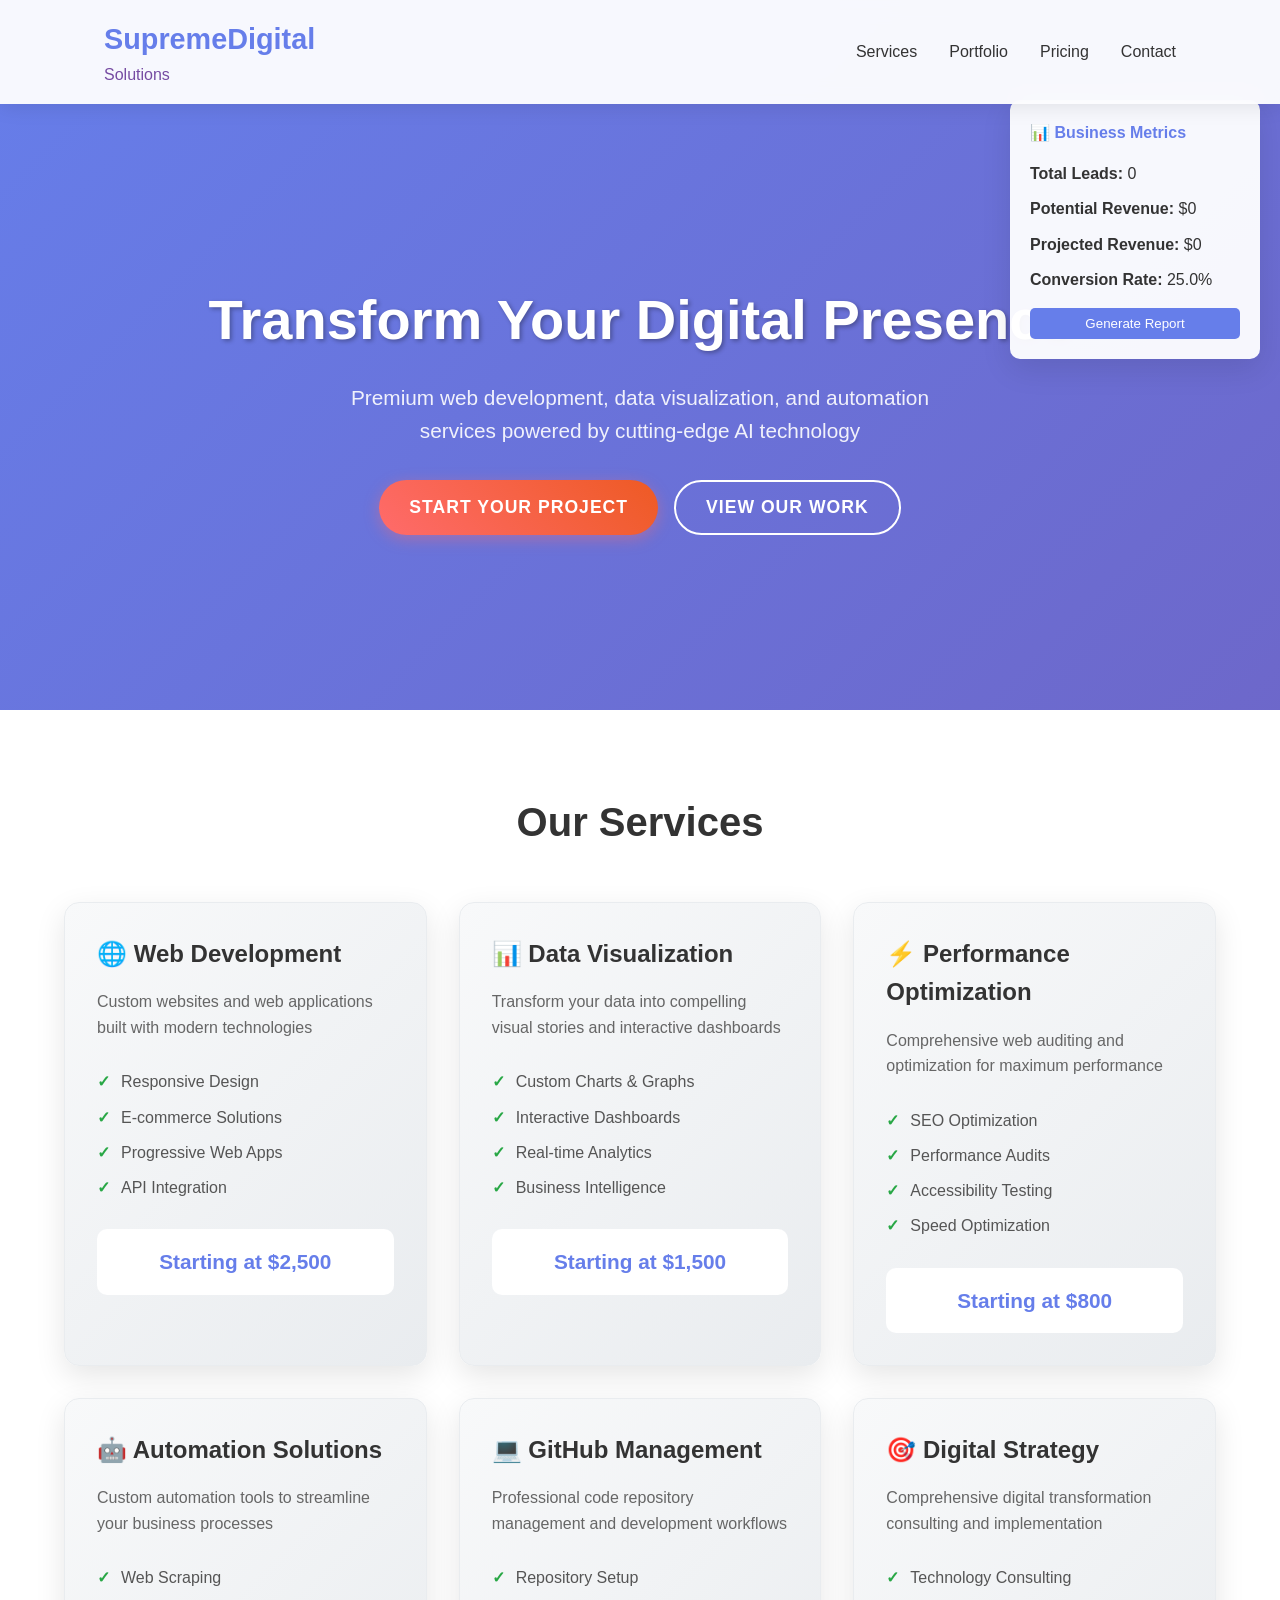
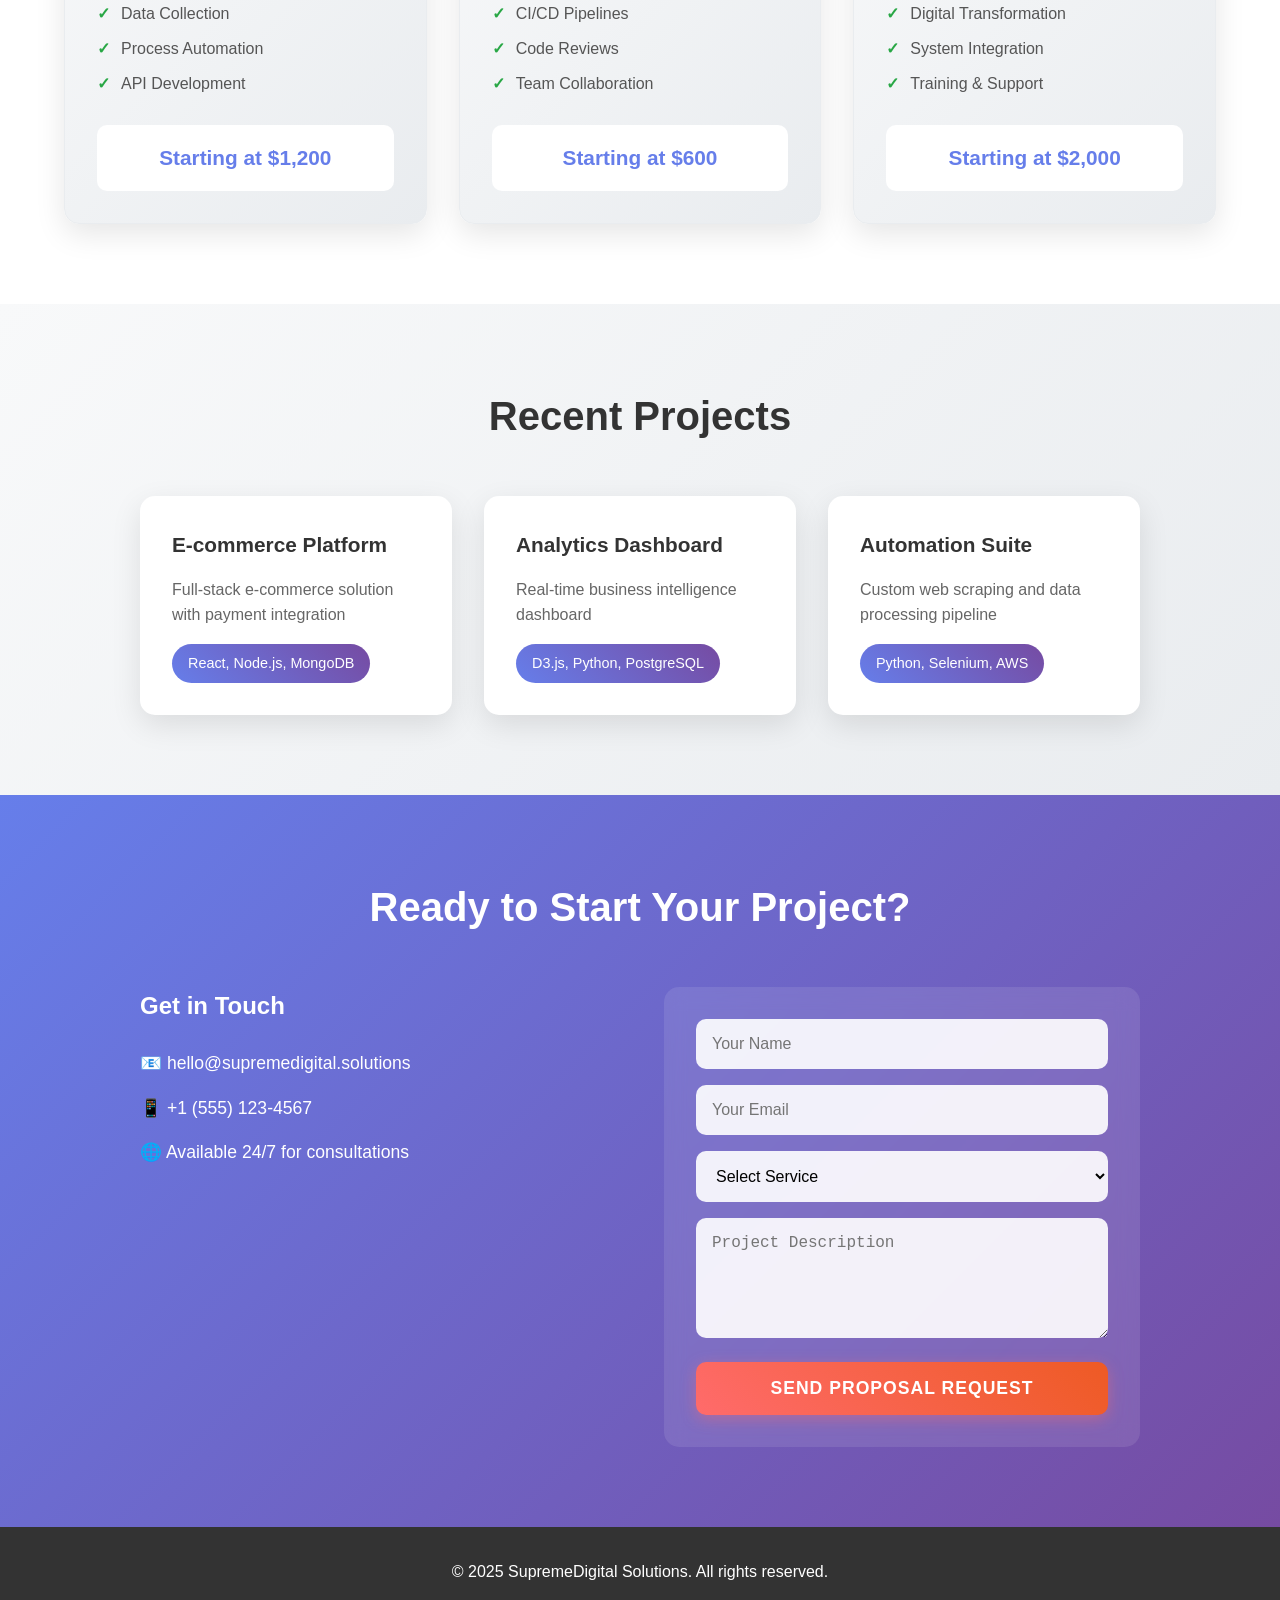
<file: index.html>
<!DOCTYPE html>
<html lang="en">
<head>
    <meta charset="UTF-8">
    <meta name="viewport" content="width=device-width, initial-scale=1.0">
    <title>SupremeDigital Solutions - Premium Digital Services</title>
    <link rel="stylesheet" href="styles.css">
</head>
<body>
    <header>
        <nav>
            <div class="logo">
                <h1>SupremeDigital</h1>
                <span>Solutions</span>
            </div>
            <ul class="nav-links">
                <li><a href="#services">Services</a></li>
                <li><a href="#portfolio">Portfolio</a></li>
                <li><a href="#pricing">Pricing</a></li>
                <li><a href="#contact">Contact</a></li>
            </ul>
        </nav>
    </header>

    <main>
        <section class="hero">
            <div class="hero-content">
                <h2>Transform Your Digital Presence</h2>
                <p>Premium web development, data visualization, and automation services powered by cutting-edge AI technology</p>
                <div class="cta-buttons">
                    <button class="btn-primary" onclick="openContactForm()">Start Your Project</button>
                    <button class="btn-secondary" onclick="viewPortfolio()">View Our Work</button>
                </div>
            </div>
        </section>

        <section id="services" class="services">
            <h2>Our Services</h2>
            <div class="service-grid">
                <div class="service-card">
                    <h3>🌐 Web Development</h3>
                    <p>Custom websites and web applications built with modern technologies</p>
                    <ul>
                        <li>Responsive Design</li>
                        <li>E-commerce Solutions</li>
                        <li>Progressive Web Apps</li>
                        <li>API Integration</li>
                    </ul>
                    <div class="price">Starting at $2,500</div>
                </div>

                <div class="service-card">
                    <h3>📊 Data Visualization</h3>
                    <p>Transform your data into compelling visual stories and interactive dashboards</p>
                    <ul>
                        <li>Custom Charts & Graphs</li>
                        <li>Interactive Dashboards</li>
                        <li>Real-time Analytics</li>
                        <li>Business Intelligence</li>
                    </ul>
                    <div class="price">Starting at $1,500</div>
                </div>

                <div class="service-card">
                    <h3>⚡ Performance Optimization</h3>
                    <p>Comprehensive web auditing and optimization for maximum performance</p>
                    <ul>
                        <li>SEO Optimization</li>
                        <li>Performance Audits</li>
                        <li>Accessibility Testing</li>
                        <li>Speed Optimization</li>
                    </ul>
                    <div class="price">Starting at $800</div>
                </div>

                <div class="service-card">
                    <h3>🤖 Automation Solutions</h3>
                    <p>Custom automation tools to streamline your business processes</p>
                    <ul>
                        <li>Web Scraping</li>
                        <li>Data Collection</li>
                        <li>Process Automation</li>
                        <li>API Development</li>
                    </ul>
                    <div class="price">Starting at $1,200</div>
                </div>

                <div class="service-card">
                    <h3>💻 GitHub Management</h3>
                    <p>Professional code repository management and development workflows</p>
                    <ul>
                        <li>Repository Setup</li>
                        <li>CI/CD Pipelines</li>
                        <li>Code Reviews</li>
                        <li>Team Collaboration</li>
                    </ul>
                    <div class="price">Starting at $600</div>
                </div>

                <div class="service-card">
                    <h3>🎯 Digital Strategy</h3>
                    <p>Comprehensive digital transformation consulting and implementation</p>
                    <ul>
                        <li>Technology Consulting</li>
                        <li>Digital Transformation</li>
                        <li>System Integration</li>
                        <li>Training & Support</li>
                    </ul>
                    <div class="price">Starting at $2,000</div>
                </div>
            </div>
        </section>

        <section id="portfolio" class="portfolio">
            <h2>Recent Projects</h2>
            <div class="portfolio-grid">
                <div class="portfolio-item">
                    <h4>E-commerce Platform</h4>
                    <p>Full-stack e-commerce solution with payment integration</p>
                    <div class="tech-stack">React, Node.js, MongoDB</div>
                </div>
                <div class="portfolio-item">
                    <h4>Analytics Dashboard</h4>
                    <p>Real-time business intelligence dashboard</p>
                    <div class="tech-stack">D3.js, Python, PostgreSQL</div>
                </div>
                <div class="portfolio-item">
                    <h4>Automation Suite</h4>
                    <p>Custom web scraping and data processing pipeline</p>
                    <div class="tech-stack">Python, Selenium, AWS</div>
                </div>
            </div>
        </section>

        <section id="contact" class="contact">
            <h2>Ready to Start Your Project?</h2>
            <div class="contact-content">
                <div class="contact-info">
                    <h3>Get in Touch</h3>
                    <p>📧 hello@supremedigital.solutions</p>
                    <p>📱 +1 (555) 123-4567</p>
                    <p>🌐 Available 24/7 for consultations</p>
                </div>
                <form class="contact-form" id="contactForm">
                    <input type="text" placeholder="Your Name" required>
                    <input type="email" placeholder="Your Email" required>
                    <select required title="Select a service">
                        <option value="">Select Service</option>
                        <option value="web-dev">Web Development</option>
                        <option value="data-viz">Data Visualization</option>
                        <option value="optimization">Performance Optimization</option>
                        <option value="automation">Automation Solutions</option>
                        <option value="github">GitHub Management</option>
                        <option value="strategy">Digital Strategy</option>
                    </select>
                    <textarea placeholder="Project Description" rows="4" required></textarea>
                    <button type="submit" class="btn-primary">Send Proposal Request</button>
                </form>
            </div>
        </section>
    </main>

    <footer>
        <p>&copy; 2025 SupremeDigital Solutions. All rights reserved.</p>
    </footer>

    <script src="script.js"></script>
</body>
</html>
</file>
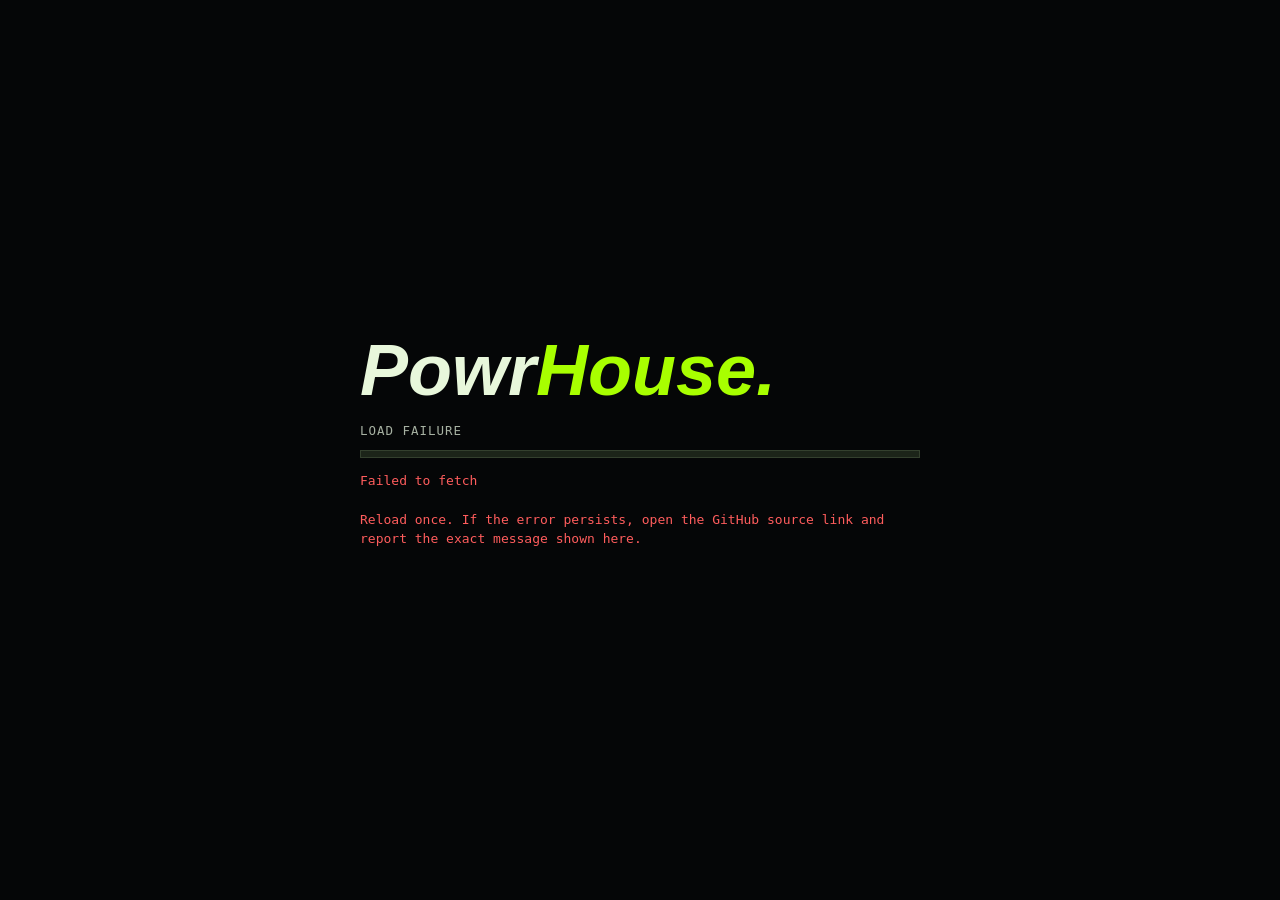
<file: powrhouse-live/index.html>
<!doctype html>
<html lang="en">
<head>
<meta charset="utf-8">
<meta name="viewport" content="width=device-width,initial-scale=1,viewport-fit=cover">
<meta name="theme-color" content="#050607">
<title>PowrHouse — Interactive Experience</title>
<style>
html,body{height:100%;margin:0;background:#050607;color:#e8f7db;font-family:ui-monospace,SFMono-Regular,Menlo,monospace}body{display:grid;place-items:center;overflow:hidden}main{width:min(86vw,560px)}.brand{font:900 clamp(2rem,8vw,4.5rem)/.9 Impact,Haettenschweiler,'Arial Narrow Bold',sans-serif;font-style:italic}.brand span{color:#a8ff00}p{margin:1.25rem 0 .75rem;color:#a7b1a2;letter-spacing:.08em;font-size:.78rem}.track{height:6px;background:#1c2419;overflow:hidden;border:1px solid #34402e}.bar{height:100%;width:0;background:#a8ff00;box-shadow:0 0 18px #a8ff00;transition:width .18s ease}.error{color:#ff5d5d;white-space:pre-wrap;line-height:1.5}a{color:#a8ff00}
</style>
</head>
<body><main><div class="brand">Powr<span>House.</span></div><p id="status">ASSEMBLING CULTIVATION SYSTEM · 0%</p><div class="track"><div id="bar" class="bar"></div></div><pre id="error" class="error" hidden></pre></main>
<script>
(async()=>{
const base='https://raw.githubusercontent.com/SupremeDreamZ/mcp-github-demo/e53b6ff2d4ce7b9b3b985afb57e7aa651c94b3c8/powrhouse-live/payload/';
const files=[base+'01.b64',base+'02.b64',base+'03.b64',base+'04.b64'];
const compressedHash='466efb5117c2e01dec69edc26b0883275106a539c52c32e5af811d32de8225aa',htmlHash='66840bc2adca4f91836f4db1323e3a865d66be70636011501bd4e4a47802ec7d';
const status=document.getElementById('status'),bar=document.getElementById('bar'),errorBox=document.getElementById('error');
const hex=buffer=>[...new Uint8Array(buffer)].map(v=>v.toString(16).padStart(2,'0')).join('');
try{
 if(typeof DecompressionStream==='undefined') throw new Error('This browser does not support the required gzip decoder. Use a current Safari, Chrome, Edge, or Firefox release.');
 let encoded='';
 for(let i=0;i<files.length;i++){
  const response=await fetch(files[i],{cache:'no-store'});
  if(!response.ok)throw new Error(`Payload ${i+1} failed: HTTP ${response.status}`);
  encoded+=(await response.text()).trim();
  const pct=Math.round(((i+1)/files.length)*70);
  status.textContent=`ASSEMBLING CULTIVATION SYSTEM · ${pct}%`;
  bar.style.width=`${pct}%`;
 }
 const raw=atob(encoded),bytes=new Uint8Array(raw.length);
 for(let i=0;i<raw.length;i++)bytes[i]=raw.charCodeAt(i);
 const actualCompressed=hex(await crypto.subtle.digest('SHA-256',bytes));
 if(actualCompressed!==compressedHash)throw new Error(`Compressed payload integrity mismatch. Expected ${compressedHash}, received ${actualCompressed}.`);
 status.textContent='DECOMPRESSING EXPERIENCE · 82%';bar.style.width='82%';
 const stream=new Blob([bytes]).stream().pipeThrough(new DecompressionStream('gzip'));
 const html=await new Response(stream).text();
 const actualHtml=hex(await crypto.subtle.digest('SHA-256',new TextEncoder().encode(html)));
 if(actualHtml!==htmlHash)throw new Error(`Decoded site integrity mismatch. Expected ${htmlHash}, received ${actualHtml}.`);
 status.textContent='SYSTEM VERIFIED · 100%';bar.style.width='100%';
 document.open();document.write(html);document.close();
}catch(error){
 status.textContent='LOAD FAILURE';errorBox.hidden=false;errorBox.textContent=error.message+'\n\nReload once. If the error persists, open the GitHub source link and report the exact message shown here.';
}
})();
</script></body></html>
</file>
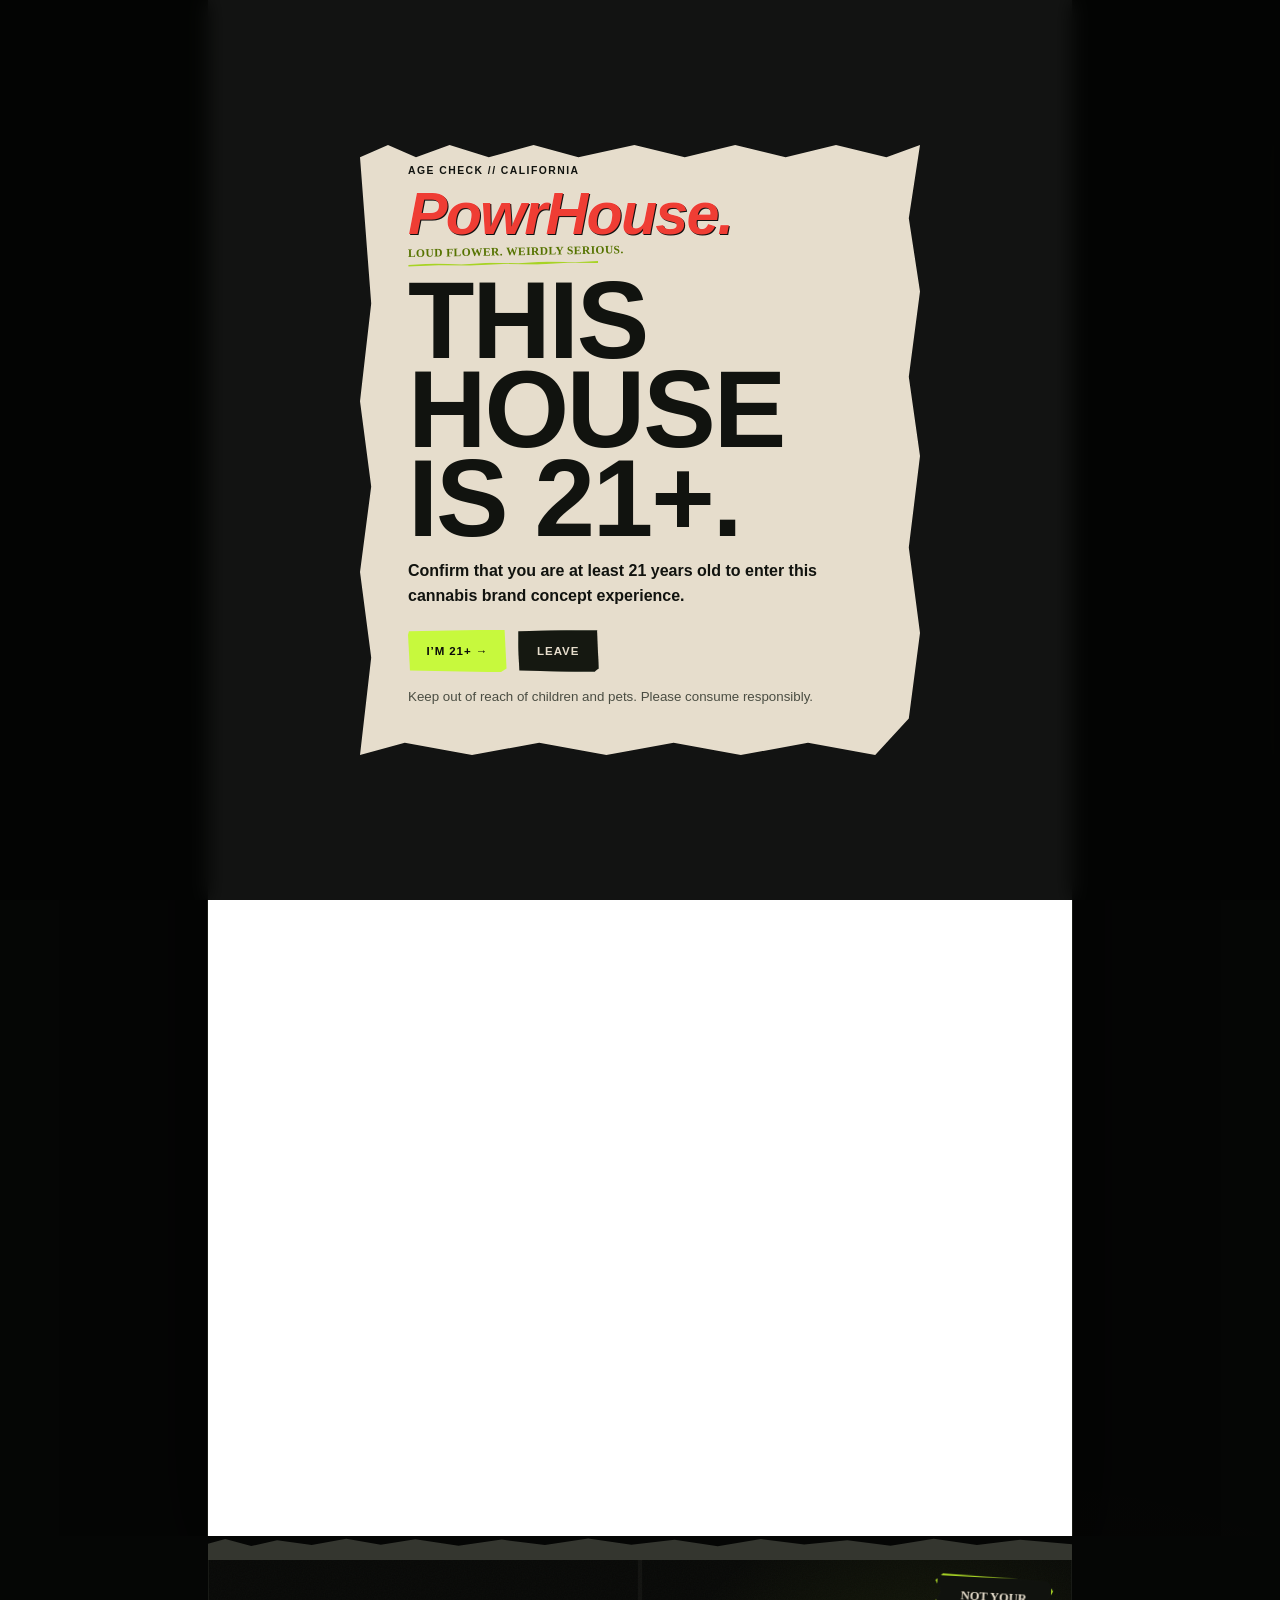
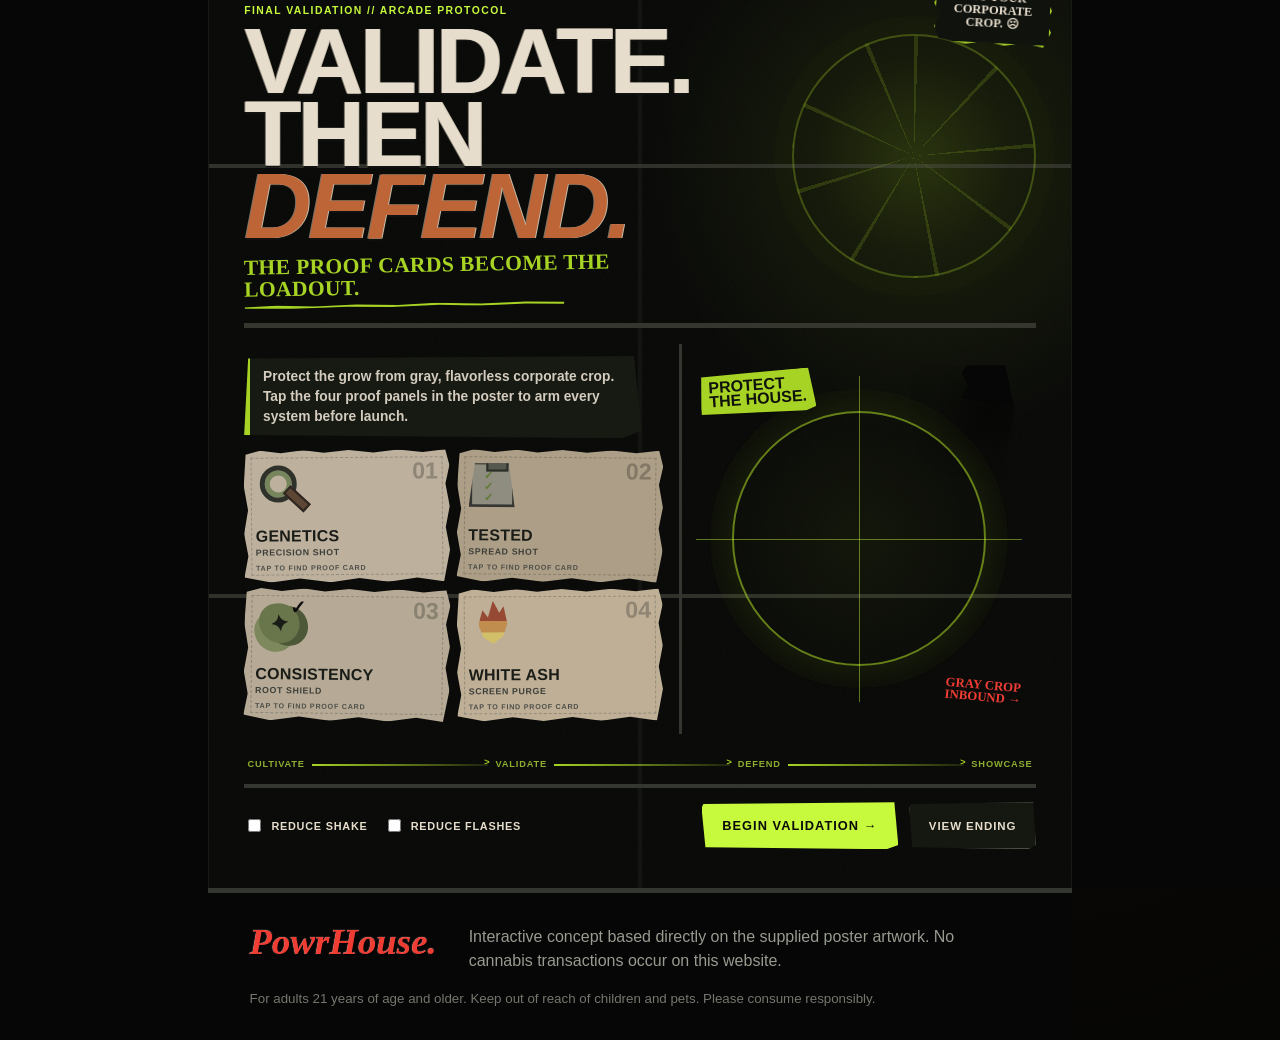
<file: powrhouse-reference-original/index.html>
<!doctype html>
<html lang="en">
<head>
  <meta charset="utf-8">
  <meta name="viewport" content="width=device-width,initial-scale=1,viewport-fit=cover">
  <meta name="theme-color" content="#050605">
  <meta name="description" content="PowrHouse poster-accurate interactive cultivation showcase with a playable validation arcade finale. Adults 21+ only.">
  <title>PowrHouse — Cultivate. Validate. Showcase.</title>
  <style>html{background:#050605}body{visibility:hidden}body.boot-ready{visibility:visible}</style>
  <script>
    window.__POWR_PARTS__ = {
      css: ['parts/css-00.txt','parts/css-01.txt','parts/css-02.txt'],
      js: ['parts/js-00.txt','parts/js-01.txt','parts/js-02.txt','parts/js-03.txt']
    };
    window.__POWR_BOOT__ = (async () => {
      const read = async (path) => {
        const response = await fetch(path, {cache:'no-store'});
        if (!response.ok) throw new Error(`${path} failed with HTTP ${response.status}`);
        return response.text();
      };
      const css = (await Promise.all(window.__POWR_PARTS__.css.map(read))).join('');
      const style = document.createElement('style');
      style.textContent = css;
      document.head.appendChild(style);
      return true;
    })();
  </script>
</head>
<body>
  <a class="skip-link" href="#poster">Skip to poster</a>

  <div class="age-gate" id="ageGate" role="dialog" aria-modal="true" aria-labelledby="ageGateTitle">
    <div class="age-paper">
      <p class="micro">AGE CHECK // CALIFORNIA</p>
      <div class="age-logo" aria-label="PowrHouse">PowrHouse.</div>
      <p class="age-scribble">LOUD FLOWER. WEIRDLY SERIOUS.</p>
      <h1 id="ageGateTitle">THIS HOUSE IS 21+.</h1>
      <p>Confirm that you are at least 21 years old to enter this cannabis brand concept experience.</p>
      <div class="age-actions">
        <button class="paper-button lime" id="ageEnter" type="button">I’M 21+ <span aria-hidden="true">→</span></button>
        <button class="paper-button dark" id="ageLeave" type="button">LEAVE</button>
      </div>
      <small>Keep out of reach of children and pets. Please consume responsibly.</small>
    </div>
  </div>

  <div class="page-progress" aria-hidden="true"><i id="pageProgressFill"></i></div>

  <iframe id="posterVault" src="legacy.html" title="" aria-hidden="true" tabindex="-1" style="position:fixed;left:-10000px;top:-10000px;width:2px;height:2px;opacity:0;pointer-events:none;border:0"></iframe>

  <main>
    <section class="poster-zone" id="poster" tabindex="-1" aria-label="Interactive PowrHouse poster">
      <div class="poster-frame" id="posterFrame">
        <img
          class="poster-image"
          id="posterSource"
          src="[data-uri]"
          width="864"
          height="1536"
          alt="PowrHouse illustrated poster featuring a cannabis cola, cultivation room, proof panels, smoke test, flavor cards, retailer map, and adult-use notice."
        >

        <button class="poster-hotspot cart-hotspot" type="button" data-action="cart" aria-label="Open cart notice"></button>
        <button class="poster-hotspot menu-hotspot" type="button" data-action="menu" aria-label="Open poster navigation"></button>
        <button class="poster-hotspot shop-hotspot" type="button" data-action="shop" aria-label="Jump to flower flavors"></button>
        <button class="poster-hotspot plant-hotspot" type="button" data-action="plant" aria-label="Inspect the hero cannabis cola"></button>
        <button class="poster-hotspot grow-hotspot" type="button" data-action="grow" aria-label="Inspect cultivation methods"></button>
        <button class="poster-hotspot token-hotspot token-genetics" type="button" data-token="genetics" aria-label="Validate genetics"></button>
        <button class="poster-hotspot token-hotspot token-tested" type="button" data-token="tested" aria-label="Validate testing"></button>
        <button class="poster-hotspot token-hotspot token-consistency" type="button" data-token="consistency" aria-label="Validate consistency"></button>
        <button class="poster-hotspot token-hotspot token-burn" type="button" data-token="burn" aria-label="Validate white ash burn"></button>

        <button class="poster-hotspot strain-hotspot strain-1" type="button" data-strain="Purple Splash" aria-label="View Purple Splash flavor card"></button>
        <button class="poster-hotspot strain-hotspot strain-2" type="button" data-strain="Blueberry Pancakes" aria-label="View Blueberry Pancakes flavor card"></button>
        <button class="poster-hotspot strain-hotspot strain-3" type="button" data-strain="Loud Zkittles" aria-label="View Loud Zkittles flavor card"></button>
        <button class="poster-hotspot strain-hotspot strain-4" type="button" data-strain="Gelato Cake" aria-label="View Gelato Cake flavor card"></button>
        <button class="poster-hotspot strain-hotspot strain-5" type="button" data-strain="Durban Dynamite" aria-label="View Durban Dynamite flavor card"></button>
        <button class="poster-hotspot retailer-hotspot" type="button" data-action="retailers" aria-label="Open official PowrHouse website"></button>

        <div class="validation-stamp" id="validationStamp" aria-live="polite" hidden>
          <span id="validationStampCount">0/4</span>
          <strong>VALIDATED</strong>
        </div>
      </div>
    </section>

    <section class="arcade-transition" id="arcade">
      <div class="torn-rule" aria-hidden="true"></div>
      <div class="arcade-intro poster-extension" id="arcadeIntro">
        <header class="arcade-poster-header">
          <div>
            <p class="micro lime-text">FINAL VALIDATION // ARCADE PROTOCOL</p>
            <h2>VALIDATE.<br>THEN <em>DEFEND.</em></h2>
            <p class="scribble-line">THE PROOF CARDS BECOME THE LOADOUT.</p>
          </div>
          <div class="arcade-warning">NOT YOUR<br>CORPORATE<br>CROP. ☹</div>
        </header>

        <div class="arcade-poster-body">
          <div class="loadout-column">
            <p class="arcade-deck-copy">Protect the grow from gray, flavorless corporate crop. Tap the four proof panels in the poster to arm every system before launch.</p>
            <div class="loadout" id="loadout" aria-live="polite">
              <article data-module="genetics" data-scroll-pixel="760" role="button" tabindex="0" aria-label="Return to the genetics proof card in the poster"><i class="loadout-icon icon-genetics" aria-hidden="true"></i><span>01</span><strong>GENETICS</strong><small>Precision shot</small></article>
              <article data-module="tested" data-scroll-pixel="760" role="button" tabindex="0" aria-label="Return to the tested proof card in the poster"><i class="loadout-icon icon-tested" aria-hidden="true"></i><span>02</span><strong>TESTED</strong><small>Spread shot</small></article>
              <article data-module="consistency" data-scroll-pixel="760" role="button" tabindex="0" aria-label="Return to the consistency proof card in the poster"><i class="loadout-icon icon-consistency" aria-hidden="true"></i><span>03</span><strong>CONSISTENCY</strong><small>Root shield</small></article>
              <article data-module="burn" data-scroll-pixel="940" role="button" tabindex="0" aria-label="Return to the white ash proof card in the poster"><i class="loadout-icon icon-burn" aria-hidden="true"></i><span>04</span><strong>WHITE ASH</strong><small>Screen purge</small></article>
            </div>
          </div>

          <div class="arcade-art" aria-hidden="true">
            <div class="arcade-target-label">PROTECT<br>THE HOUSE.</div>
            <div class="poster-crop hero-crop"><img data-poster-copy alt=""></div>
            <div class="crosshair-ring"></div>
            <div class="enemy-stamp">GRAY CROP<br>INBOUND →</div>
          </div>
        </div>

        <div class="validation-path" aria-hidden="true">
          <span>CULTIVATE</span><i></i><span>VALIDATE</span><i></i><span>DEFEND</span><i></i><span>SHOWCASE</span>
        </div>

        <div class="arcade-launch-strip">
          <div class="arcade-options">
            <label><input id="reduceShake" type="checkbox"> REDUCE SHAKE</label>
            <label><input id="reduceFlash" type="checkbox"> REDUCE FLASHES</label>
          </div>
          <div class="arcade-actions">
            <button class="paper-button lime large" id="playGame" type="button">BEGIN VALIDATION <span aria-hidden="true">→</span></button>
            <button class="paper-button dark" id="viewEnding" type="button">VIEW ENDING</button>
          </div>
        </div>
      </div>

      <div class="game-shell" id="gameShell" hidden>
        <canvas id="gameCanvas" aria-label="PowrHouse Validation Defense fixed shooter game"></canvas>

        <div class="game-hud" aria-live="polite">
          <div class="hud-ticket"><small>SCORE</small><strong id="scoreReadout">000000</strong></div>
          <div class="hud-ticket"><small>COMBO</small><strong id="comboReadout">x1</strong></div>
          <div class="hud-ticket"><small>WAVE</small><strong id="waveReadout">1/5</strong></div>
          <div class="hud-meter"><small>HOUSE</small><i><b id="healthBar"></b></i></div>
          <div class="hud-meter ash-meter"><small>WHITE ASH</small><i><b id="ashBar"></b></i></div>
          <button id="pauseGame" type="button" aria-label="Pause game">Ⅱ</button>
          <button id="fullscreenGame" type="button" aria-label="Toggle fullscreen">⛶</button>
          <button id="muteGame" type="button" aria-label="Mute game">◖×</button>
        </div>

        <div class="game-help">
          <span id="weaponReadout">GENETICS // PRECISION</span>
          <small>WASD / ARROWS · SPACE · Q/E · C</small>
        </div>

        <div class="game-edge-copy edge-left" aria-hidden="true">CULTIVATE // VALIDATE</div>
        <div class="game-edge-copy edge-right" aria-hidden="true">LOUD FLOWER // NO GRAY CROP</div>

        <div class="touch-controls" id="touchControls">
          <div class="touch-move" id="touchMove"><span>DRAG TO MOVE<br>AUTO-FIRE</span></div>
          <div class="touch-actions">
            <button id="touchSwitch" type="button">SWITCH</button>
            <button id="touchAsh" type="button">WHITE ASH</button>
          </div>
        </div>

        <div class="game-overlay" id="gameOverlay" hidden></div>
      </div>
    </section>

    <section class="ending poster-extension" id="ending" hidden>
      <div class="ending-heading">
        <p class="micro lime-text">VALIDATION COMPLETE</p>
        <h2>GOOD WEED<br>SHOULD BE <em>GOOD.</em><br>PERIOD.</h2>
        <p class="scribble-line">CULTIVATION. PROOF. BURN. FLAVOR. PEOPLE.</p>
      </div>
      <div class="ending-grid">
        <div class="ending-art" aria-hidden="true">
          <div class="poster-crop storefront-crop"><img data-poster-copy alt=""></div>
          <div class="poster-crop mascot-crop"><img data-poster-copy alt=""></div>
          <div class="ending-note">COME GET<br>LOUD.</div>
        </div>
        <div class="ending-copy">
          <p>The final point is the same one the poster makes: cultivation, proof, burn quality, flavor, and real people all have to agree. One shiny number does not get to run the whole show.</p>
          <div class="ending-stats">
            <span>BEST SCORE <b id="bestScore">000000</b></span>
            <span>HOUSE STATUS <b>STILL WEIRD</b></span>
          </div>
          <button class="paper-button lime" id="restartExperience" type="button">RUN IT BACK <span aria-hidden="true">↑</span></button>
        </div>
      </div>
    </section>
  </main>

  <aside class="poster-menu" id="posterMenu" hidden role="dialog" aria-modal="true" aria-label="Poster navigation">
    <div class="menu-brand">PowrHouse.</div>
    <p class="menu-note">PICK A PANEL. THE POSTER DOES THE REST.</p>
    <button class="menu-close" id="closeMenu" type="button" aria-label="Close menu">×</button>
    <a href="#poster">CULTIVATE.</a>
    <a href="#poster" data-scroll-y="490">GROWN DIFFERENT.</a>
    <a href="#poster" data-scroll-y="760">WHY POWRHOUSE?</a>
    <a href="#poster" data-scroll-y="940">SMOKE DIFFERENT.</a>
    <a href="#poster" data-scroll-y="1125">FLAVOR THAT HITS.</a>
    <a href="#arcade">PLAY THE FINALE.</a>
  </aside>

  <dialog class="strain-dialog" id="strainDialog">
    <button class="dialog-close" id="closeStrain" type="button" aria-label="Close">×</button>
    <p class="micro lime-text">FLAVOR CARD</p>
    <h2 id="strainName">PURPLE SPLASH</h2>
    <p id="strainDescription"></p>
    <div id="strainTags" class="strain-tags"></div>
  </dialog>

  <div class="toast" id="toast" role="status" aria-live="polite" hidden></div>

  <footer>
    <strong>PowrHouse.</strong>
    <p>Interactive concept based directly on the supplied poster artwork. No cannabis transactions occur on this website.</p>
    <small>For adults 21 years of age and older. Keep out of reach of children and pets. Please consume responsibly.</small>
  </footer>

  <noscript><div class="noscript">JavaScript is required for the interactive proof cards and arcade finale.</div></noscript>
  <script>
    window.__POWR_BOOT__.then(async () => {
      const read = async (path) => {
        const response = await fetch(path, {cache:'no-store'});
        if (!response.ok) throw new Error(`${path} failed with HTTP ${response.status}`);
        return response.text();
      };
      const code = (await Promise.all(window.__POWR_PARTS__.js.map(read))).join('');
      const script = document.createElement('script');
      script.textContent = code + '\n//# sourceURL=powrhouse-app.js';
      document.body.appendChild(script);
      document.body.classList.add('boot-ready');
    }).catch((error) => {
      document.body.style.visibility = 'visible';
      document.body.innerHTML = `<main style="max-width:720px;margin:15vh auto;padding:2rem;color:#eee;font:700 16px/1.5 Arial"><h1>THE HOUSE DID NOT LOAD.</h1><p>${error.message}</p><button onclick="location.reload()">RELOAD</button></main>`;
    });
  </script>
</body>
</html>
</file>
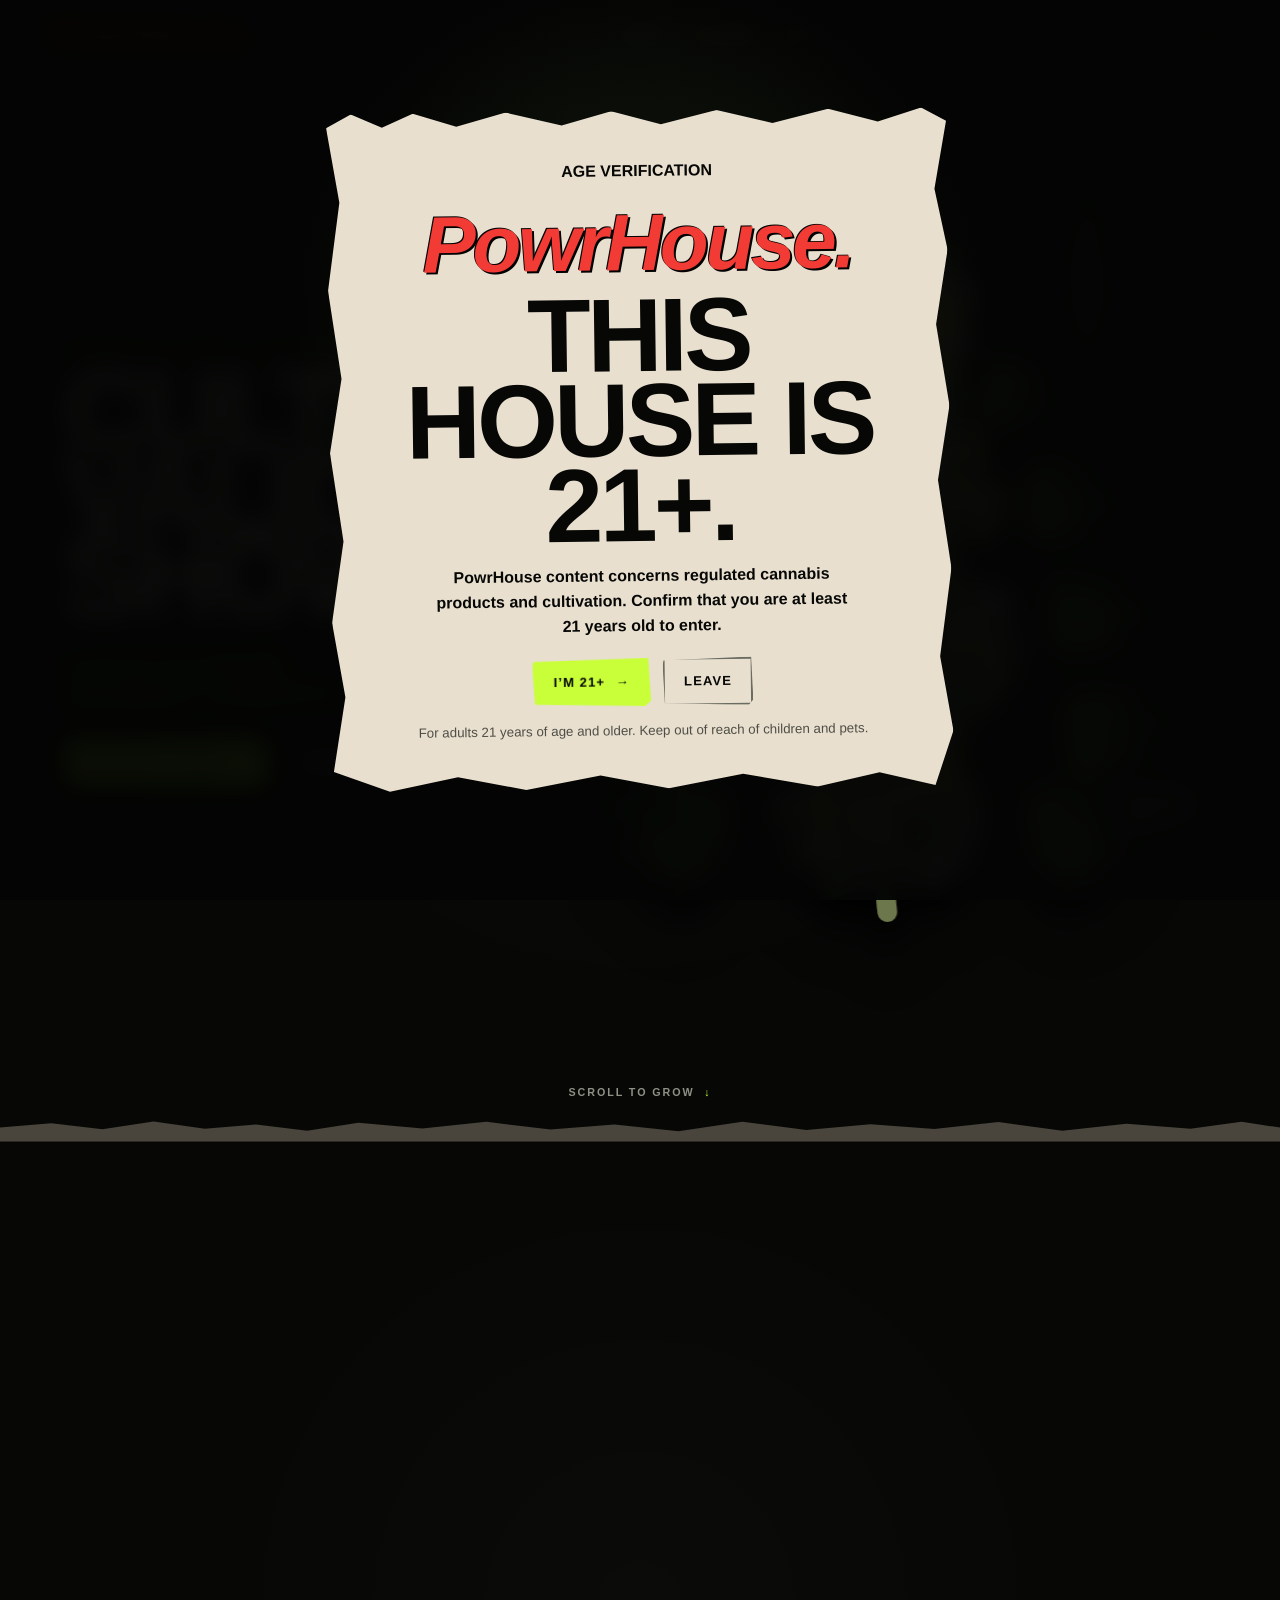
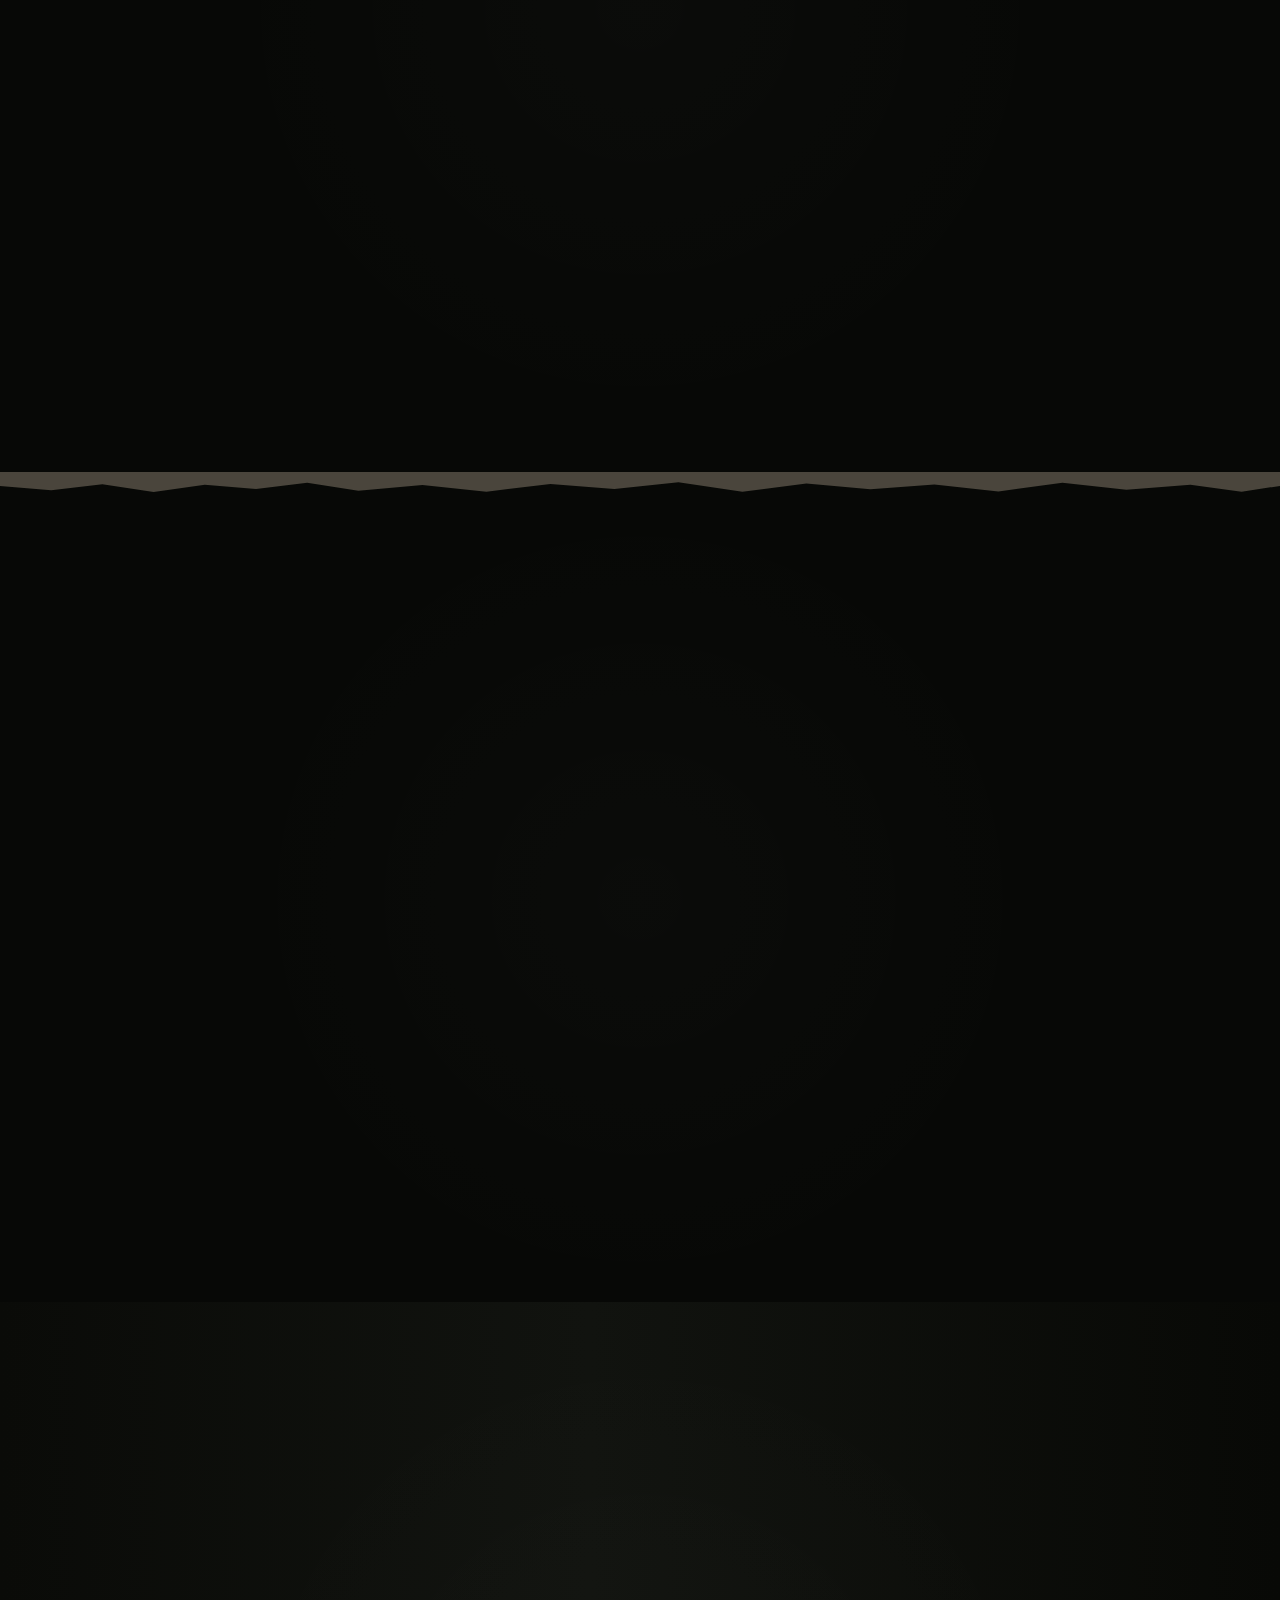
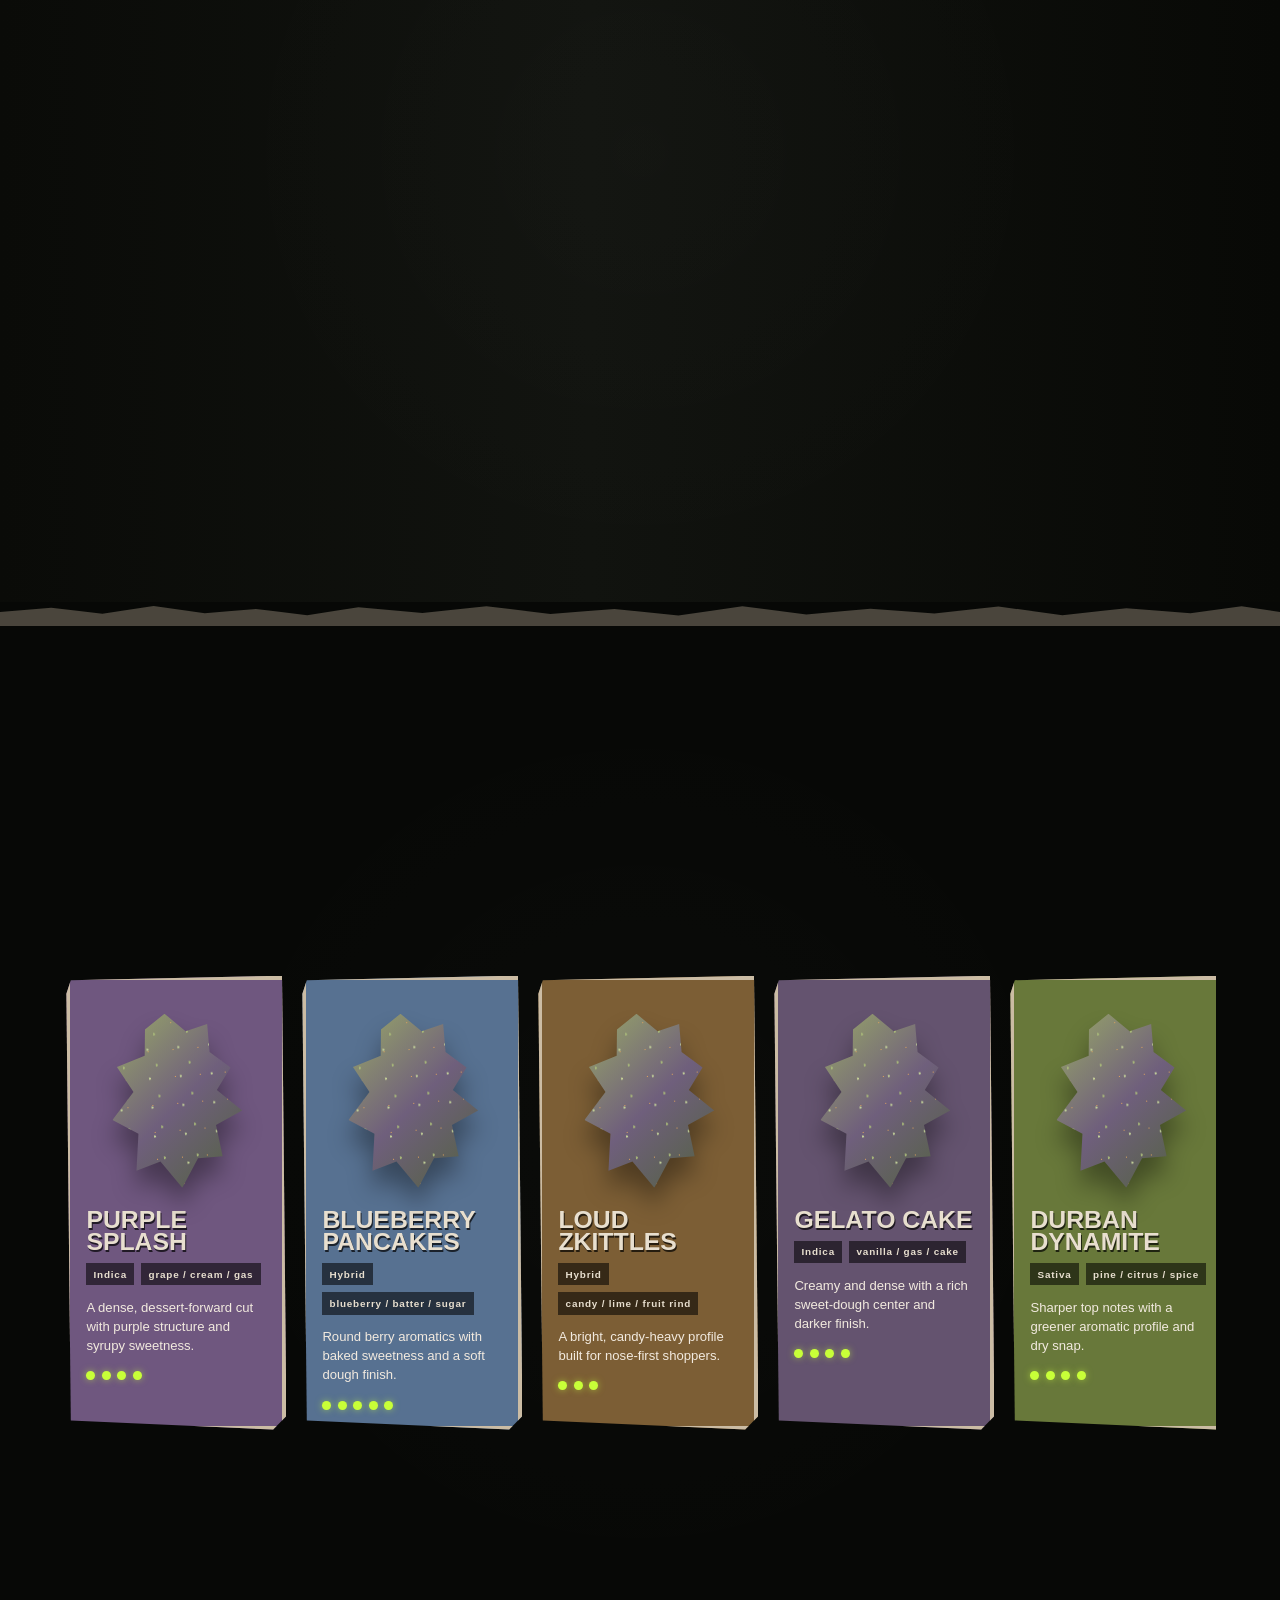
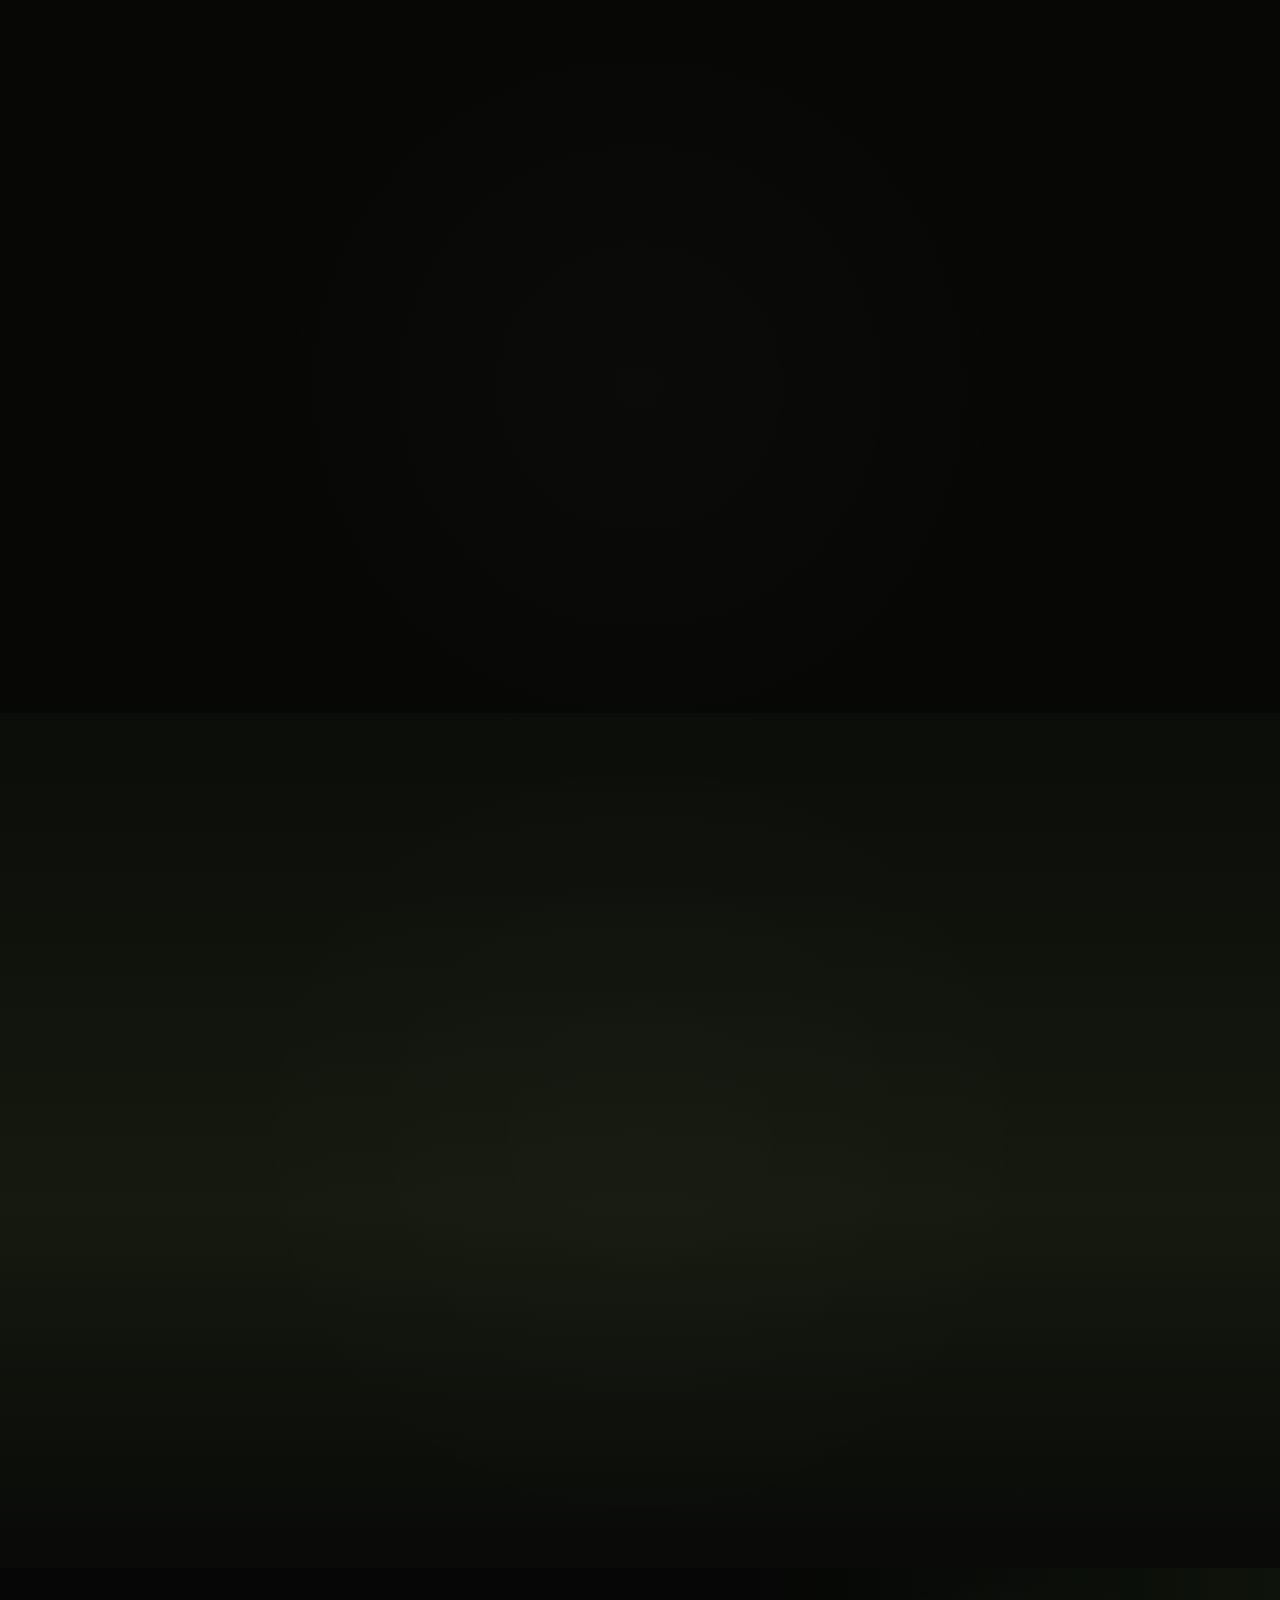
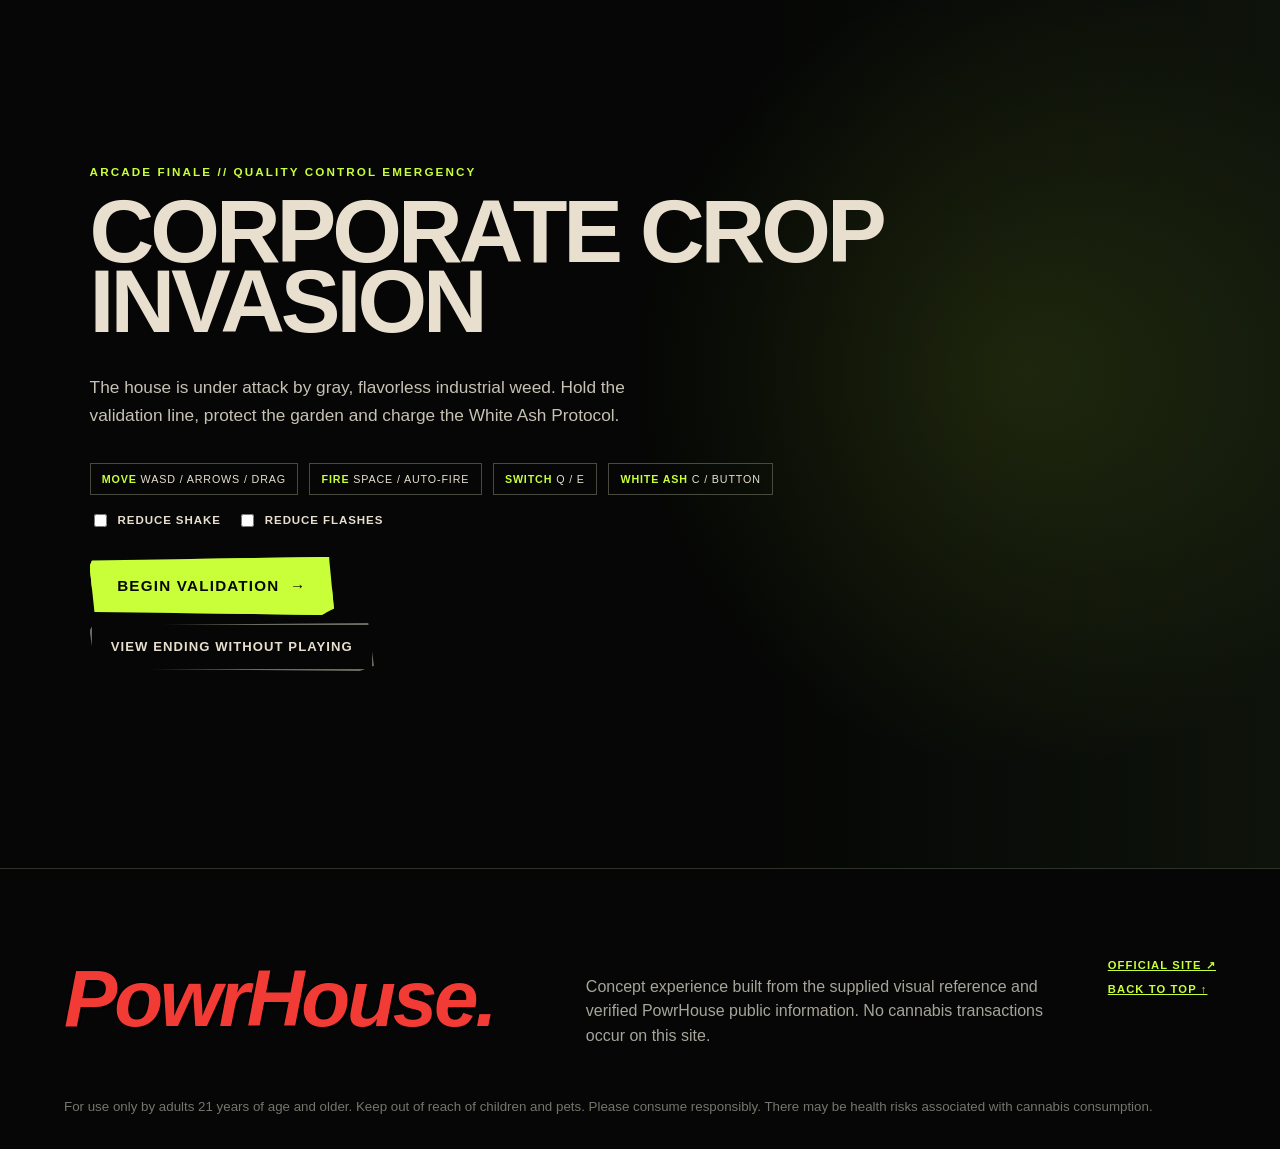
<file: powrhouse-reference-original/legacy.html>
<!doctype html>
<html lang="en">
<head>
<meta charset="utf-8">
<meta name="viewport" content="width=device-width,initial-scale=1,viewport-fit=cover">
<meta name="theme-color" content="#070806">
<title>PowrHouse — Cultivate. Validate. Showcase.</title>
<style>
html,body{height:100%;margin:0;background:#070806;color:#e8dfcf;font-family:Arial,Helvetica,sans-serif}body{display:grid;place-items:center;overflow:hidden}main{width:min(86vw,620px)}.logo{color:#f13b34;font:900 italic clamp(2.2rem,8vw,5rem)/.9 Impact,'Arial Narrow Bold',sans-serif;text-shadow:2px 2px #000}p{font:900 .72rem/1.4 monospace;letter-spacing:.13em;color:#aaa798}.track{height:8px;border:1px solid #393b32;background:#10120e}.bar{height:100%;width:0;background:#c8ff38;box-shadow:0 0 16px #c8ff38;transition:width .18s ease}pre{color:#ff665f;white-space:pre-wrap;line-height:1.5}
</style>
</head>
<body><main><div class="logo">PowrHouse.</div><p id="status">ASSEMBLING ORIGINAL EXPERIENCE · 0%</p><div class="track"><div id="bar" class="bar"></div></div><pre id="error" hidden></pre></main>
<script>
(async()=>{
const files=['./payload/gz-00.b64','./payload/gz-01.b64','./payload/gz-02.b64'];
const compressedHash='78373ef7d05c6ea2a87f98794e317bc84633c9e552129dbc7e21cc7d15b8c2e8';
const htmlHash='aa1535fb06ad4658f6361118ec67db696c1279c82dd45d6eda2d9281e6f2389c';
const status=document.getElementById('status'),bar=document.getElementById('bar'),error=document.getElementById('error');
const hex=b=>[...new Uint8Array(b)].map(v=>v.toString(16).padStart(2,'0')).join('');
try{
 if(typeof DecompressionStream==='undefined')throw new Error('This browser needs gzip stream support. Use a current Safari, Chrome, Edge or Firefox release.');
 let encoded='';
 for(let i=0;i<files.length;i++){
  const r=await fetch(files[i],{cache:'no-store'});
  if(!r.ok)throw new Error(`Site payload ${i+1} failed: HTTP ${r.status}`);
  encoded+=(await r.text()).trim();
  const p=Math.round(((i+1)/files.length)*72);status.textContent=`ASSEMBLING ORIGINAL EXPERIENCE · ${p}%`;bar.style.width=`${p}%`;
 }
 const raw=atob(encoded),bytes=new Uint8Array(raw.length);for(let i=0;i<raw.length;i++)bytes[i]=raw.charCodeAt(i);
 status.textContent='VERIFYING BUILD · 82%';bar.style.width='82%';
 const actualCompressed=hex(await crypto.subtle.digest('SHA-256',bytes));
 if(actualCompressed!==compressedHash)throw new Error(`Compressed payload integrity mismatch. Expected ${compressedHash}, received ${actualCompressed}.`);
 status.textContent='DECOMPRESSING THE HOUSE · 91%';bar.style.width='91%';
 const stream=new Blob([bytes]).stream().pipeThrough(new DecompressionStream('gzip'));
 const html=await new Response(stream).text();
 const actualHtml=hex(await crypto.subtle.digest('SHA-256',new TextEncoder().encode(html)));
 if(actualHtml!==htmlHash)throw new Error(`Decoded site integrity mismatch. Expected ${htmlHash}, received ${actualHtml}.`);
 status.textContent='OPENING THE HOUSE · 100%';bar.style.width='100%';
 document.open();document.write(html);document.close();
}catch(e){status.textContent='LOAD FAILURE';error.hidden=false;error.textContent=e.message+'\n\nReload once. If it persists, use the downloadable standalone build.';}
})();
</script></body></html>
</file>
<file: styles.css>
* {
    margin: 0;
    padding: 0;
    box-sizing: border-box;
}

body {
    font-family: 'Segoe UI', Tahoma, Geneva, Verdana, sans-serif;
    line-height: 1.6;
    color: #333;
    background: linear-gradient(135deg, #667eea 0%, #764ba2 100%);
}

/* Header */
header {
    background: rgba(255, 255, 255, 0.95);
    backdrop-filter: blur(10px);
    -webkit-backdrop-filter: blur(10px);
    position: fixed;
    top: 0;
    width: 100%;
    z-index: 1000;
    box-shadow: 0 2px 20px rgba(0, 0, 0, 0.1);
}

nav {
    display: flex;
    justify-content: space-between;
    align-items: center;
    padding: 1rem 5%;
    max-width: 1200px;
    margin: 0 auto;
}

.logo h1 {
    color: #667eea;
    font-size: 1.8rem;
    font-weight: 700;
}

.logo span {
    color: #764ba2;
    font-size: 1rem;
    font-weight: 300;
}

.nav-links {
    display: flex;
    list-style: none;
    gap: 2rem;
}

.nav-links a {
    text-decoration: none;
    color: #333;
    font-weight: 500;
    transition: color 0.3s ease;
}

.nav-links a:hover {
    color: #667eea;
}

/* Main Content */
main {
    margin-top: 80px;
}

/* Hero Section */
.hero {
    padding: 100px 5% 80px;
    text-align: center;
    color: white;
    min-height: 70vh;
    display: flex;
    align-items: center;
    justify-content: center;
}

.hero-content h2 {
    font-size: 3.5rem;
    margin-bottom: 1rem;
    font-weight: 700;
    text-shadow: 2px 2px 4px rgba(0, 0, 0, 0.3);
}

.hero-content p {
    font-size: 1.3rem;
    margin-bottom: 2rem;
    max-width: 600px;
    margin-left: auto;
    margin-right: auto;
    opacity: 0.9;
}

.cta-buttons {
    display: flex;
    gap: 1rem;
    justify-content: center;
    flex-wrap: wrap;
}

.btn-primary, .btn-secondary {
    padding: 15px 30px;
    border: none;
    border-radius: 50px;
    font-size: 1.1rem;
    font-weight: 600;
    cursor: pointer;
    transition: all 0.3s ease;
    text-transform: uppercase;
    letter-spacing: 1px;
}

.btn-primary {
    background: linear-gradient(45deg, #ff6b6b, #ee5a24);
    color: white;
    box-shadow: 0 4px 15px rgba(255, 107, 107, 0.4);
}

.btn-primary:hover {
    transform: translateY(-2px);
    box-shadow: 0 6px 20px rgba(255, 107, 107, 0.6);
}

.btn-secondary {
    background: transparent;
    color: white;
    border: 2px solid white;
}

.btn-secondary:hover {
    background: white;
    color: #667eea;
    transform: translateY(-2px);
}

/* Services Section */
.services {
    padding: 80px 5%;
    background: white;
}

.services h2 {
    text-align: center;
    font-size: 2.5rem;
    margin-bottom: 3rem;
    color: #333;
}

.service-grid {
    display: grid;
    grid-template-columns: repeat(auto-fit, minmax(350px, 1fr));
    gap: 2rem;
    max-width: 1200px;
    margin: 0 auto;
}

.service-card {
    background: linear-gradient(135deg, #f8f9fa 0%, #e9ecef 100%);
    padding: 2rem;
    border-radius: 15px;
    box-shadow: 0 10px 30px rgba(0, 0, 0, 0.1);
    transition: transform 0.3s ease, box-shadow 0.3s ease;
    border: 1px solid #e9ecef;
}

.service-card:hover {
    transform: translateY(-5px);
    box-shadow: 0 20px 40px rgba(0, 0, 0, 0.15);
}

.service-card h3 {
    font-size: 1.5rem;
    margin-bottom: 1rem;
    color: #333;
}

.service-card p {
    margin-bottom: 1.5rem;
    color: #666;
}

.service-card ul {
    list-style: none;
    margin-bottom: 1.5rem;
}

.service-card li {
    padding: 0.3rem 0;
    color: #555;
    position: relative;
    padding-left: 1.5rem;
}

.service-card li::before {
    content: "✓";
    position: absolute;
    left: 0;
    color: #28a745;
    font-weight: bold;
}

.price {
    font-size: 1.3rem;
    font-weight: 700;
    color: #667eea;
    text-align: center;
    padding: 1rem;
    background: white;
    border-radius: 10px;
    margin-top: 1rem;
}

/* Portfolio Section */
.portfolio {
    padding: 80px 5%;
    background: linear-gradient(135deg, #f8f9fa 0%, #e9ecef 100%);
}

.portfolio h2 {
    text-align: center;
    font-size: 2.5rem;
    margin-bottom: 3rem;
    color: #333;
}

.portfolio-grid {
    display: grid;
    grid-template-columns: repeat(auto-fit, minmax(300px, 1fr));
    gap: 2rem;
    max-width: 1000px;
    margin: 0 auto;
}

.portfolio-item {
    background: white;
    padding: 2rem;
    border-radius: 15px;
    box-shadow: 0 10px 30px rgba(0, 0, 0, 0.1);
    transition: transform 0.3s ease;
}

.portfolio-item:hover {
    transform: translateY(-5px);
}

.portfolio-item h4 {
    font-size: 1.3rem;
    margin-bottom: 1rem;
    color: #333;
}

.portfolio-item p {
    color: #666;
    margin-bottom: 1rem;
}

.tech-stack {
    background: linear-gradient(45deg, #667eea, #764ba2);
    color: white;
    padding: 0.5rem 1rem;
    border-radius: 20px;
    font-size: 0.9rem;
    display: inline-block;
}

/* Contact Section */
.contact {
    padding: 80px 5%;
    background: linear-gradient(135deg, #667eea 0%, #764ba2 100%);
    color: white;
}

.contact h2 {
    text-align: center;
    font-size: 2.5rem;
    margin-bottom: 3rem;
}

.contact-content {
    display: grid;
    grid-template-columns: 1fr 1fr;
    gap: 3rem;
    max-width: 1000px;
    margin: 0 auto;
    align-items: start;
}

.contact-info h3 {
    font-size: 1.5rem;
    margin-bottom: 1.5rem;
}

.contact-info p {
    margin-bottom: 1rem;
    font-size: 1.1rem;
}

.contact-form {
    background: rgba(255, 255, 255, 0.1);
    padding: 2rem;
    border-radius: 15px;
    backdrop-filter: blur(10px);
    -webkit-backdrop-filter: blur(10px);
}

.contact-form input,
.contact-form select,
.contact-form textarea {
    width: 100%;
    padding: 1rem;
    margin-bottom: 1rem;
    border: none;
    border-radius: 10px;
    font-size: 1rem;
    background: rgba(255, 255, 255, 0.9);
}

.contact-form select {
    cursor: pointer;
}

.contact-form textarea {
    resize: vertical;
    min-height: 120px;
}

.contact-form button {
    width: 100%;
    padding: 1rem;
    background: linear-gradient(45deg, #ff6b6b, #ee5a24);
    color: white;
    border: none;
    border-radius: 10px;
    font-size: 1.1rem;
    font-weight: 600;
    cursor: pointer;
    transition: all 0.3s ease;
}

.contact-form button:hover {
    transform: translateY(-2px);
    box-shadow: 0 6px 20px rgba(255, 107, 107, 0.4);
}

/* Footer */
footer {
    background: #333;
    color: white;
    text-align: center;
    padding: 2rem;
}

/* Responsive Design */
@media (max-width: 768px) {
    .hero-content h2 {
        font-size: 2.5rem;
    }
    
    .hero-content p {
        font-size: 1.1rem;
    }
    
    .cta-buttons {
        flex-direction: column;
        align-items: center;
    }
    
    .btn-primary, .btn-secondary {
        width: 250px;
    }
    
    .service-grid {
        grid-template-columns: 1fr;
    }
    
    .contact-content {
        grid-template-columns: 1fr;
        gap: 2rem;
    }
    
    .nav-links {
        display: none;
    }
}

@media (max-width: 480px) {
    .hero {
        padding: 60px 5% 40px;
    }
    
    .hero-content h2 {
        font-size: 2rem;
    }
    
    .services, .portfolio, .contact {
        padding: 60px 5%;
    }
    
    nav {
        padding: 1rem 3%;
    }
}
</file>
